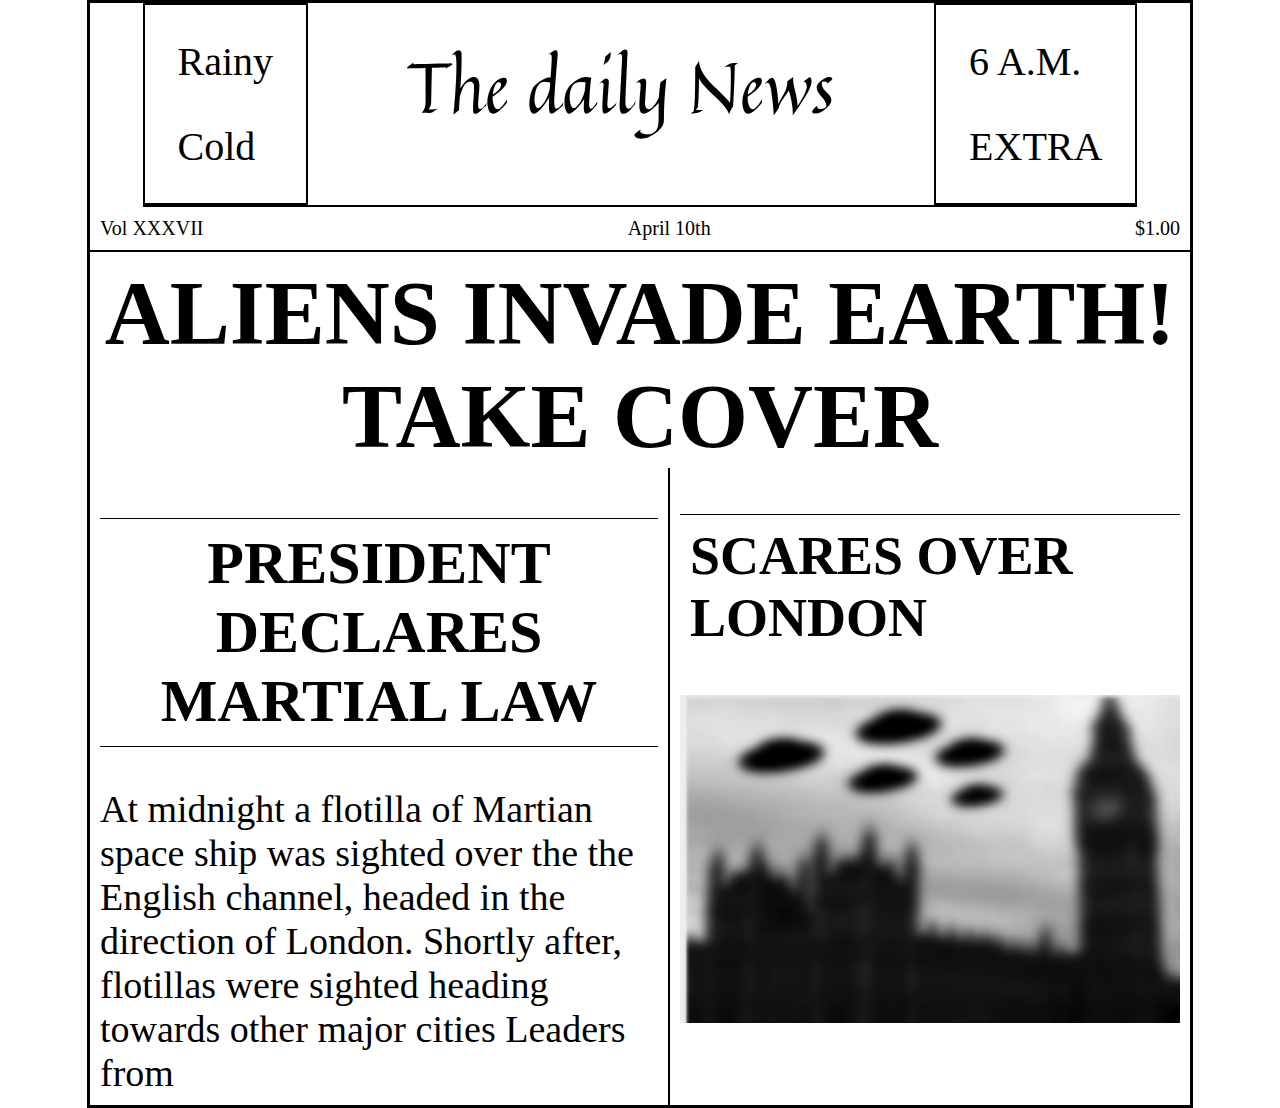
<file: index.html>
<!DOCTYPE html>
<html lang="en">
<head>
    <meta charset="UTF-8">
    <title>LABDA2</title>
    <link rel="preconnect" href="https://fonts.googleapis.com">
    <link rel="preconnect" href="https://fonts.gstatic.com" crossorigin>
    <link href="https://fonts.googleapis.com/css2?family=Quintessential&display=swap" rel="stylesheet">
    <link href="styles.css" rel="stylesheet"> 
</head>
<body>
    <header>
        <div class="page">
            <div class="page1">
                <p>Rainy</p>
                <p>Cold</p> 
            </div>
            <div class="page2">
                The daily News
            </div>
            <div class="page3">
                <p>6 A.M.</p>
                <p>EXTRA</p>
            </div>
        </div>
    </header>
    <div class="content">
        <div>Vol XXXVII</div>
        <div>April 10th</div>
        <div>$1.00</div>   
    </div>    
    <main>
        <div style="text-align: center; font-size: 45px; font-weight:lighter;">
            <h1 style="margin: 10px 0 0 0;">ALIENS INVADE EARTH!</h1>
            <h1 style="margin: 0;">TAKE COVER</h1>
        </div>

        <div class="design">
            <section class="des1">
               <div>
                   <h1 class="des1h">PRESIDENT DECLARES MARTIAL LAW</h1>
               </div>
               <div class="para">At midnight a flotilla of Martian space ship was sighted over the the English channel, headed in the direction of London. Shortly after, flotillas were sighted heading towards other major cities Leaders from</div>
            </section>
            <section class="des2">
                <div>
                    <h1 class="des2h">SCARES OVER LONDON</h1>
                </div>
                <div>
                    <img src="image1.png" width="500px">
                </div>
             </section>
        </div>
    </main>
</body>
</html>
</file>
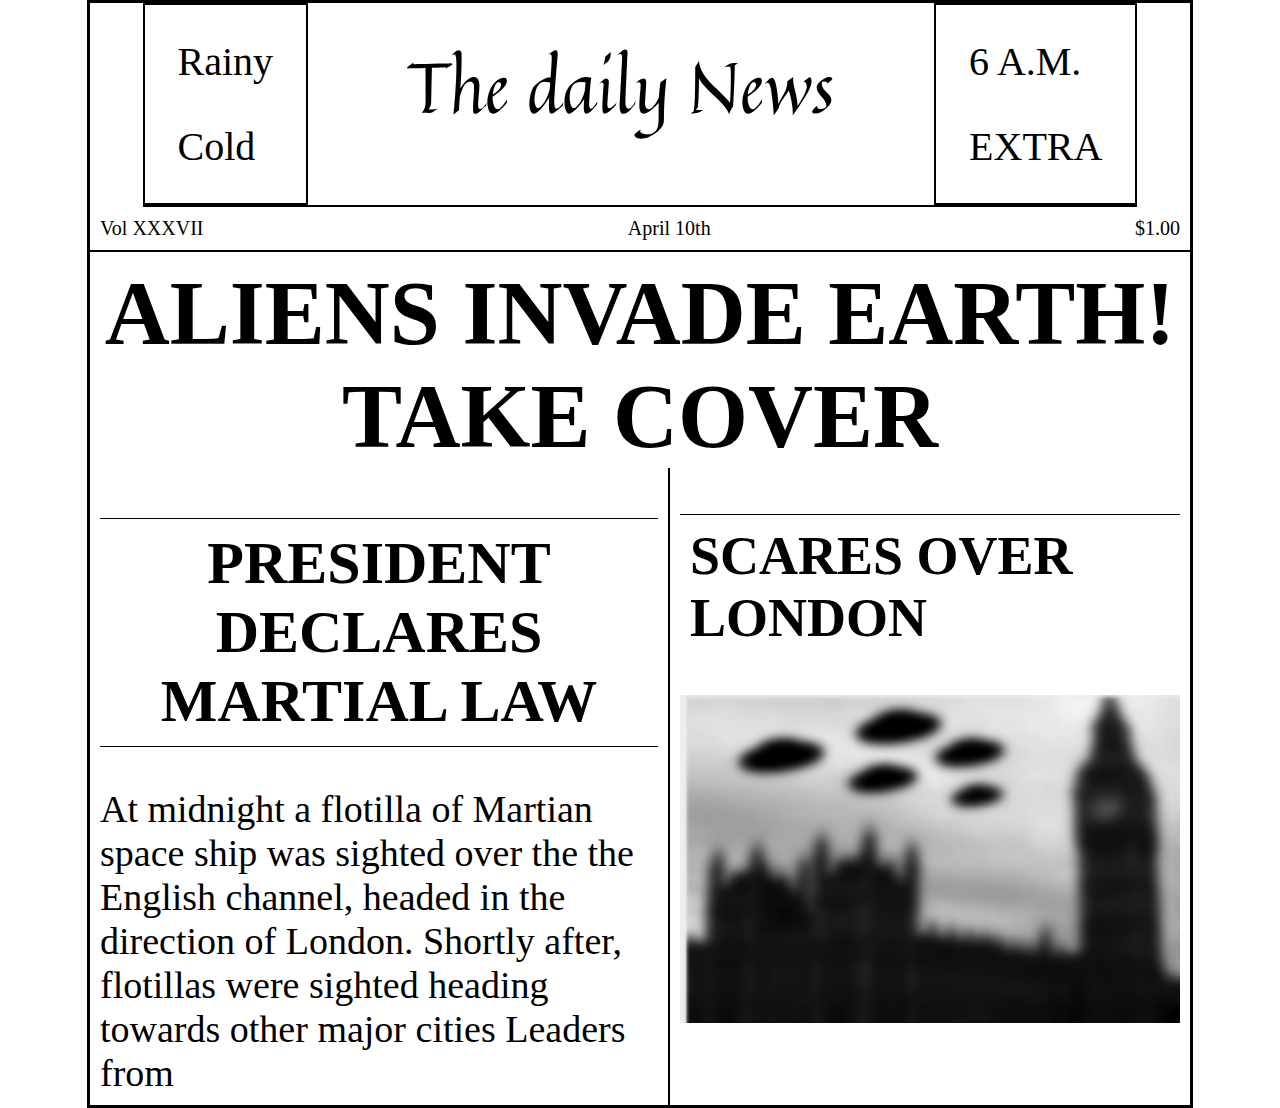
<file: labda2.html>
<!DOCTYPE html>
<html lang="en">
<head>
    <meta charset="UTF-8">
    <title>LABDA2</title>
    <link rel="preconnect" href="https://fonts.googleapis.com">
    <link rel="preconnect" href="https://fonts.gstatic.com" crossorigin>
    <link href="https://fonts.googleapis.com/css2?family=Quintessential&display=swap" rel="stylesheet">
    <link href="template.css" rel="stylesheet"> 
</head>
<body>
    <header>
        <div class="page">
            <div class="page1">
                <p>Rainy</p>
                <p>Cold</p> 
            </div>
            <div class="page2">
                The daily News
            </div>
            <div class="page3">
                <p>6 A.M.</p>
                <p>EXTRA</p>
            </div>
        </div>
    </header>
    <div class="content">
        <div>Vol XXXVII</div>
        <div>April 10th</div>
        <div>$1.00</div>   
    </div>    
    <main>
        <div style="text-align: center; font-size: 45px; font-weight:lighter;">
            <h1 style="margin: 10px 0 0 0;">ALIENS INVADE EARTH!</h1>
            <h1 style="margin: 0;">TAKE COVER</h1>
        </div>

        <div class="design">
            <section class="des1">
               <div>
                   <h1 class="des1h">PRESIDENT DECLARES MARTIAL LAW</h1>
               </div>
               <div class="para">At midnight a flotilla of Martian space ship was sighted over the the English channel, headed in the direction of London. Shortly after, flotillas were sighted heading towards other major cities Leaders from</div>
            </section>
            <section class="des2">
                <div>
                    <h1 class="des2h">SCARES OVER LONDON</h1>
                </div>
                <div>
                    <img src="image1.png" width="500px">
                </div>
             </section>
        </div>
    </main>
</body>
</html>
</file>
<file: styles.css>
body{
    width:1100px;
    margin:auto;
    border: 3px solid rgb(0, 0, 0);
}

header{
    display: flex;
    justify-content: center;
}
.page{
    display: flex;  
    font-size: 40px;
    border-bottom: 2px solid black;

}

.page p{
    margin: 28px;
    padding: 5px;
}

.page1{
    border:2px solid black;

}

.page2{
    font-size: 70px;
    margin:30px 100px 0px 100px !important;
    font-family: 'Quintessential', cursive;
}

.page3{

    border:2px solid black;
}

.content{
    font-size: 20px;
    padding:10px;
    display: flex;
    justify-content: space-between;
    border-bottom: 2px solid black;
}

.design{
    display: flex;
    font-size: 30px;
}

.des1{
    border-right:2px solid black;
    padding:10px;
}
.para{
    font-size: 38px;
    text-justify: auto;
}
.des1h{
    padding: 10px;
    border-top:1px solid black;
    border-bottom:1px solid black;
    text-align: center;
}

.des2{
   font-size: 27px;
    padding:10px;
}

.des2h{
    padding: 10px;
    border-top: 1px solid black;
}
</file>
<file: template.css>
body{
    width:1100px;
    margin:auto;
    border: 3px solid rgb(0, 0, 0);
}

header{
    display: flex;
    justify-content: center;
}
.page{
    display: flex;  
    font-size: 40px;
    border-bottom: 2px solid black;

}

.page p{
    margin: 28px;
    padding: 5px;
}

.page1{
    border:2px solid black;

}

.page2{
    font-size: 70px;
    margin:30px 100px 0px 100px !important;
    font-family: 'Quintessential', cursive;
}

.page3{

    border:2px solid black;
}

.content{
    font-size: 20px;
    padding:10px;
    display: flex;
    justify-content: space-between;
    border-bottom: 2px solid black;
}

.design{
    display: flex;
    font-size: 30px;
}

.des1{
    border-right:2px solid black;
    padding:10px;
}
.para{
    font-size: 38px;
    text-justify: auto;
}
.des1h{
    padding: 10px;
    border-top:1px solid black;
    border-bottom:1px solid black;
    text-align: center;
}

.des2{
   font-size: 27px;
    padding:10px;
}

.des2h{
    padding: 10px;
    border-top: 1px solid black;
}
</file>
